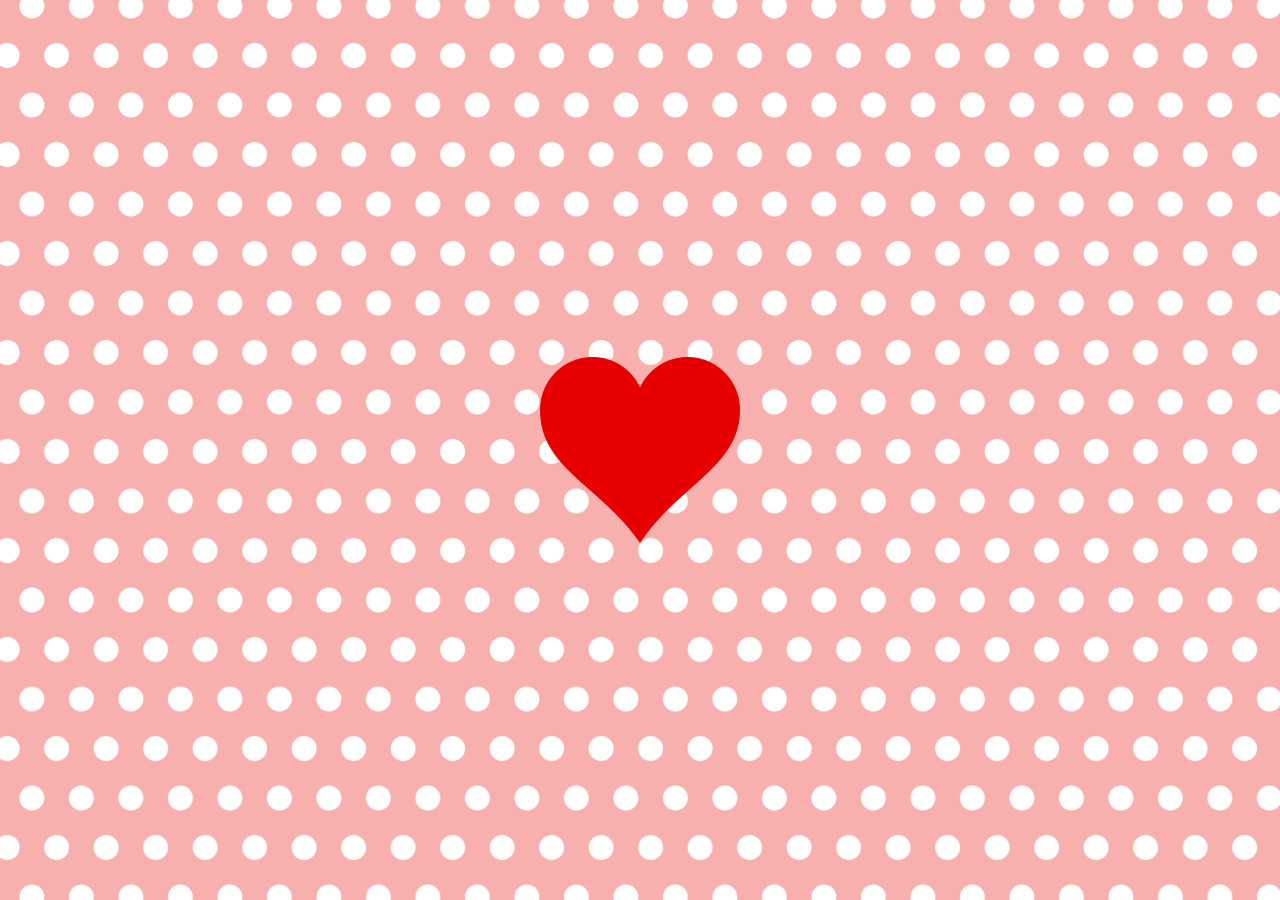
<file: index.html>
<!DOCTYPE html>
<html lang="es">
<head>
  <meta charset="UTF-8">
  <meta name="viewport" content="width=device-width, initial-scale=1.0">
  <title>Corazones Latentes</title>
  <link rel="icon" href="image/heart.png">
  <link rel="stylesheet" href="css/index.css">
</head>
<body>
    <div class="heart-container">
        <img src="image/heart.png" class="heart" id="heart1" alt="Corazón">
      </div>

  <script src="Js/index.js"></script>
</body>
</html>
</file>
<file: css/index.css>
@import url('https://fonts.googleapis.com/css2?family=Fredoka:wght@300..700&family=Poppins:wght@500;800&display=swap');

body, html {
  margin: 0;
  padding: 0;
  height: 100%;
  overflow: hidden;
  background-image: url("../image/pink.jpg");
}

.curved-text {
  font-family: "Fredoka", sans-serif;
  font-weight: 700;
  font-style: normal;
  font-size: 35px;
  position: absolute;
  top: 50%;
  left: 50%;
  transform: translate(-50%, -50%);
  white-space: nowrap; /* Evita que el texto se desplace */
}

.heart-container {
  position: relative;
  width: 100%;
  height: 100%;
  display: flex;
  justify-content: center;
  align-items: center;
}

.heart {
  width: 200px; /* Ajusta el tamaño del corazón según sea necesario */
  height: auto; /* Permite que la altura se ajuste automáticamente según el ancho */
  cursor: pointer;
  transition: transform 2s ease; /* Transición suave para transform */
}

.heart:hover {
  transform: scale(1.5); /* Escala un 20% más grande al hacer hover */
}
</file>
